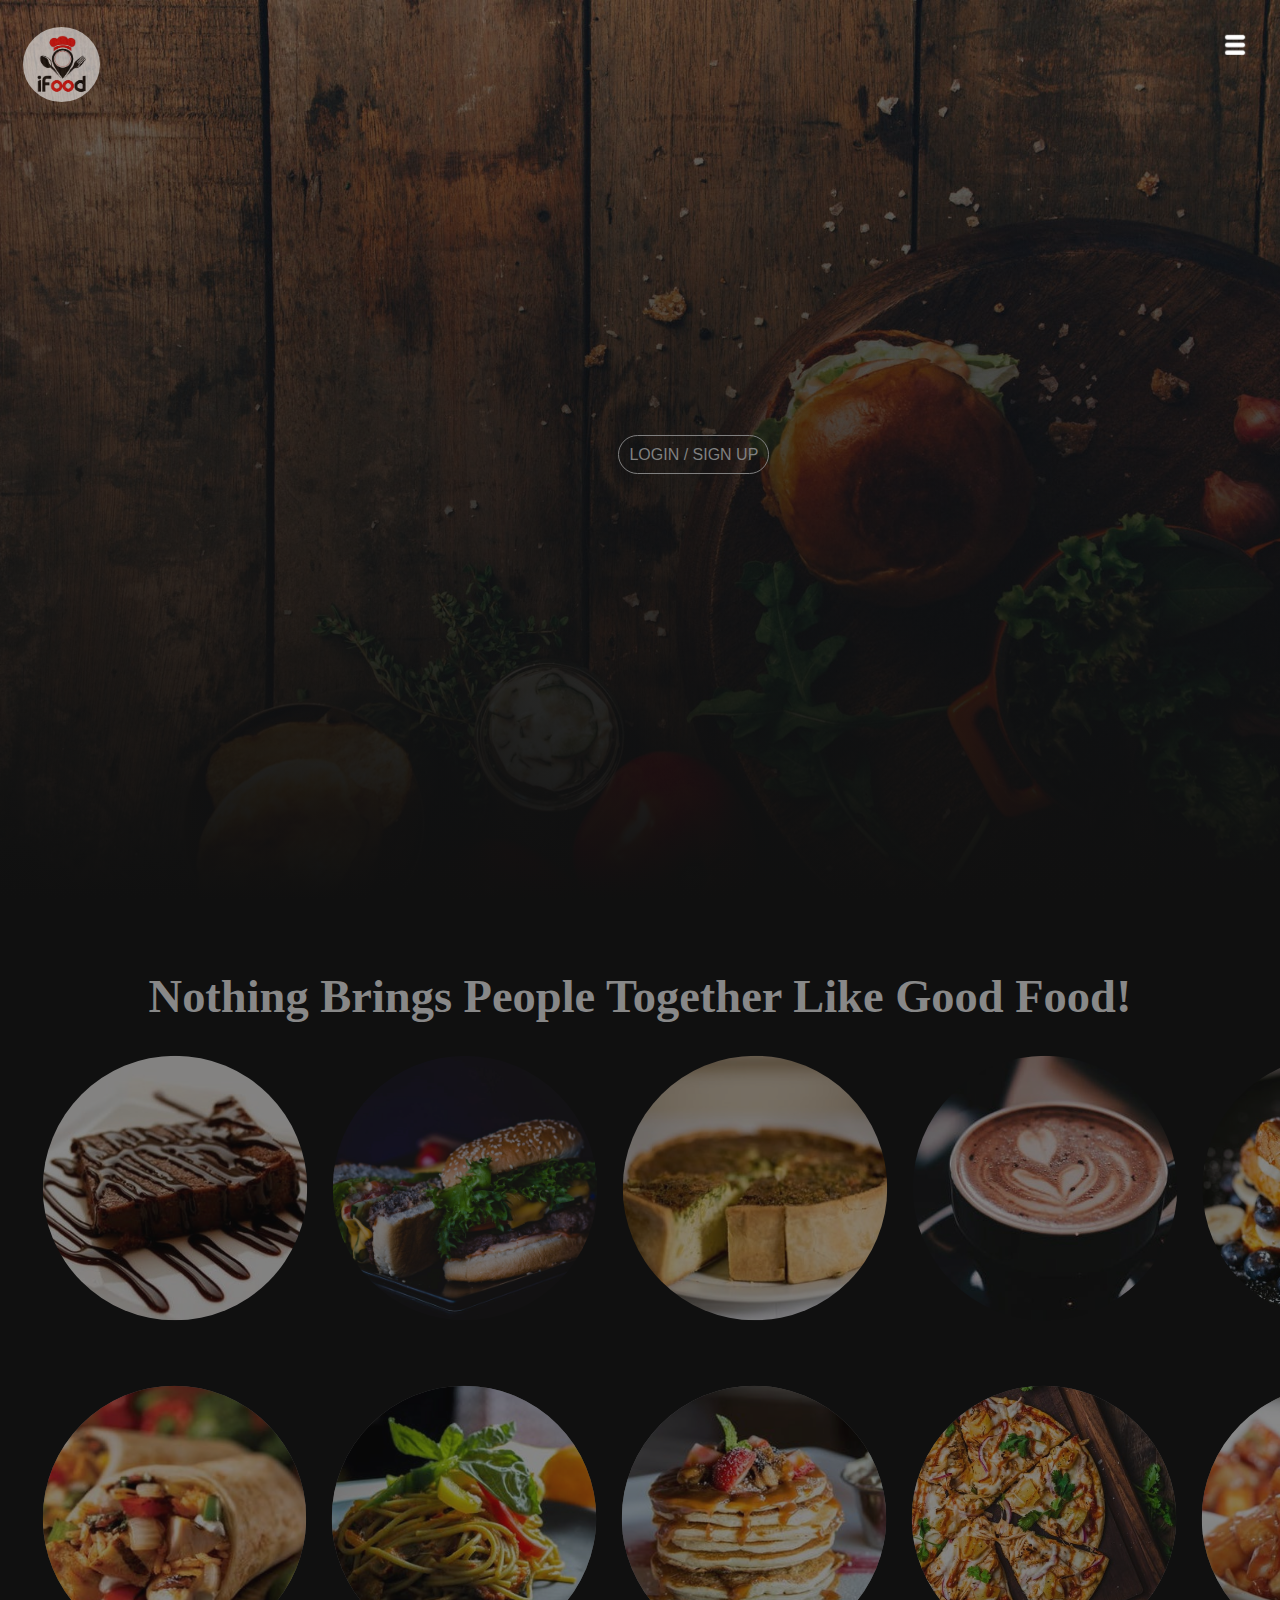
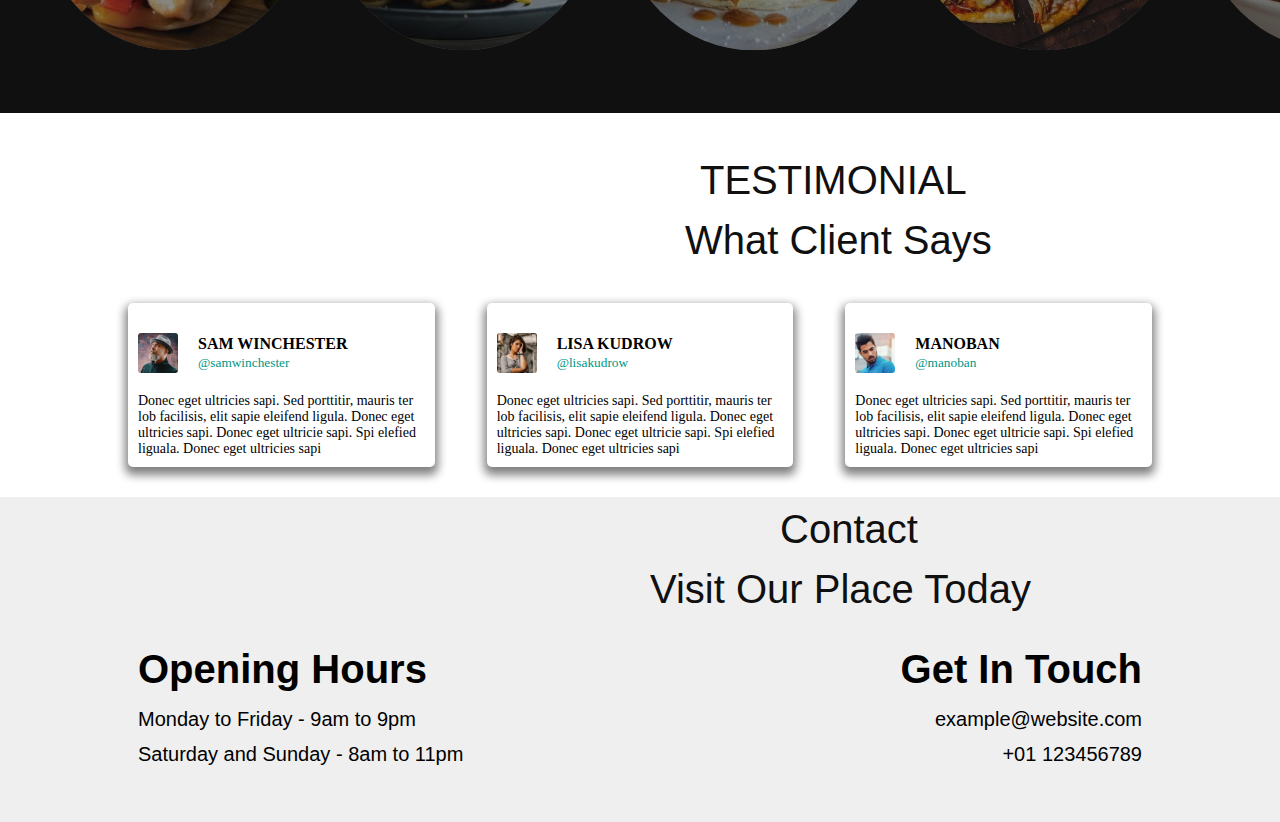
<file: index.html>
<!DOCTYPE html>
<html lang="en">
<head>
    <meta charset="UTF-8">
    <meta name="viewport" content="width=device-width, initial-scale=1.0">
    <title>Food</title>
    <link href="https://fonts.googleapis.com/css2?family=Kaushan+Script&display=swap" rel="stylesheet">
    <link rel="stylesheet" href="./style.css">
    <link href="https://fonts.googleapis.com/css2?family=Kaushan+Script&family=Poppins:ital,wght@0,100;1,100&display=swap" rel="stylesheet">
    <link href="https://fonts.googleapis.com/css2?family=Kaushan+Script&family=Poppins:ital,wght@0,100;1,100&display=swap" rel="stylesheet">
</head>
<body>
    <header>
    <section id="banner">
        <div class= "banner-text">

            <h1>
                <span>L</span>
                <span>o</span>
                <span>v</span>
                <span>e</span>
                <span>&nbsp</span>
                <span>a</span>
                <span>t</span>
                <span>&nbsp</span>

                <span>f</span>
                <span>i</span>
                <span>r</span>
                <span>s</span>
                <span>t</span>
                <span>&nbsp</span>

                <span>b</span>
                <span>i</span>
                <span>t</span>
                <span>e</span>
            </h1>
            <div class ="banner-btns">
                <a href="login.html" >Login / SIGN UP</a>
            </div>
        </div>
        <img class="logo" src="logoo.jpg" alt= "Logo">
        
    </header>
    <section>
        <div id="sideNav">
            <nav>
                <ul>
                    <li><a href="#">HOME</a></li> 
                    <li><a href="#">ABOUT US</a></li>
                    <li><a href="#">CONTACT US</a></li>
                    <li><a href="#">MENU</a></li>
                    <li><a href="#">ORDER NOW</a></li>
                </ul>
            </nav>
            <div>
                <div id="MenuBtn">
                    <img src="menu.png" id="menu">
                </div>
            </div>
        </div>
        <script>
            var MenuBtn = document.getElementById("MenuBtn")
            var sideNav = document.getElementById("sideNav")
            var menu = document.getElementById("menu")

            MenuBtn.onclick = function(){
                if(sideNav.style.right == "-250px") {
                    sideNav.style.right = "17px";
                    menu.src ="close.png";
                } else {
                    sideNav.style.right = "-250px";
                    menu.src="menu.png";
                }
            }

        </script>
    </section>
        <section>
			<div class = "section-one">
				<div class = "quote">	
					<h5>Nothing Brings People Together Like Good Food!</h2>
				</div>
				<div class = "pictures" >
					<img src = "brownie.jpg" alt = "Brownie">
					<img src = "burger.jpg" alt = " Burger">
					<img src = "cake.jpg" alt = "Cake">
					<img src = "coffee.jpg" alt = "Coffee">
					<img src = "frenchtoast.jpg" alt = "French Toast" >

				</div>
				<div class = "pictures">
					<img src = "image.jpg" alt = "Something" >
					<img src = "noodle.jpg" alt = "Noodles">
					<img src = "pancake.jpg" alt = "PanCake">
					<img src = "pizza.jpg" alt = "Pizza">
					<img src = "twist.jpg" alt = "Twist">
				</div>
			</div>
		</section>
    </section>
    <section id="tesimonial"> 
        <div class="title-text">
            <h1>TESTIMONIAL</h1>
            <h2>What Client Says</h2>
        </div>
        <div class="testimonial-row">

            <div class = "testimonial-col">
                <div class="user">
                    <img src="img-1.jpg">
                    <div class="user-info">
                        <h4>SAM WINCHESTER <i class="fa fa-twitter"></i></h4>
                        <small>@samwinchester</small>
                    </div>
                </div>
                <p>Donec eget ultricies sapi. Sed porttitir, mauris ter lob facilisis, elit sapie eleifend ligula. Donec eget ultricies sapi. Donec eget ultricie sapi. Spi elefied liguala. Donec eget ultricies sapi</p>
            </div>

            <div class="testimonial-col">
                <div class="user">
                    <img src="img-2.jpg">
                    <div class="user-info">
                        <h4>LISA KUDROW<i class="fa fa-twitter"></i></h4>
                        <small>@lisakudrow</small>
                    </div>
                </div>
                <p>Donec eget ultricies sapi. Sed porttitir, mauris ter lob facilisis, elit sapie eleifend ligula. Donec eget ultricies sapi. Donec eget ultricie sapi. Spi elefied liguala. Donec eget ultricies sapi</p>

            </div>

            <div class="testimonial-col">
                <div class="user">
                    <img src="img-3.jpg">
                    <div class="user-info">
                        <h4>MANOBAN <i class="fa fa-twitter"></i></h4>
                        <small>@manoban</small>
                    </div>
                </div>
                <p>Donec eget ultricies sapi. Sed porttitir, mauris ter lob facilisis, elit sapie eleifend ligula. Donec eget ultricies sapi. Donec eget ultricie sapi. Spi elefied liguala. Donec eget ultricies sapi</p>


            </div>
        </div>

    </section>
    <section id="footer">
        <div class="title-text2">
            <h1>Contact</h1>
            <h2>Visit Our Place Today</h2>
        </div>
        <div class="footer-row">
            <div class="footer-left">
                <h1>Opening Hours</h1>
                <p>Monday to Friday - 9am to 9pm</p>
                <p>Saturday and Sunday - 8am to 11pm</p>
            </div>
            <div class="footer-right">
                <h1>Get In Touch</h1>
                <p>example@website.com</p>
                <p>+01 123456789</p>
            </div>
        </div>
        <div class="social-links">
            <i class="fa fa-facebook" aria-hidden="true"></i>
            <i class="fa fa-instagram" aria-hidden="true"></i>
            <i class="fa fa-twitter" aria-hidden="true"></i>
            <i class="fa fa-youtube" aria-hidden="true"></i>

        </div>
    </section>
</body>
</html>
</file>
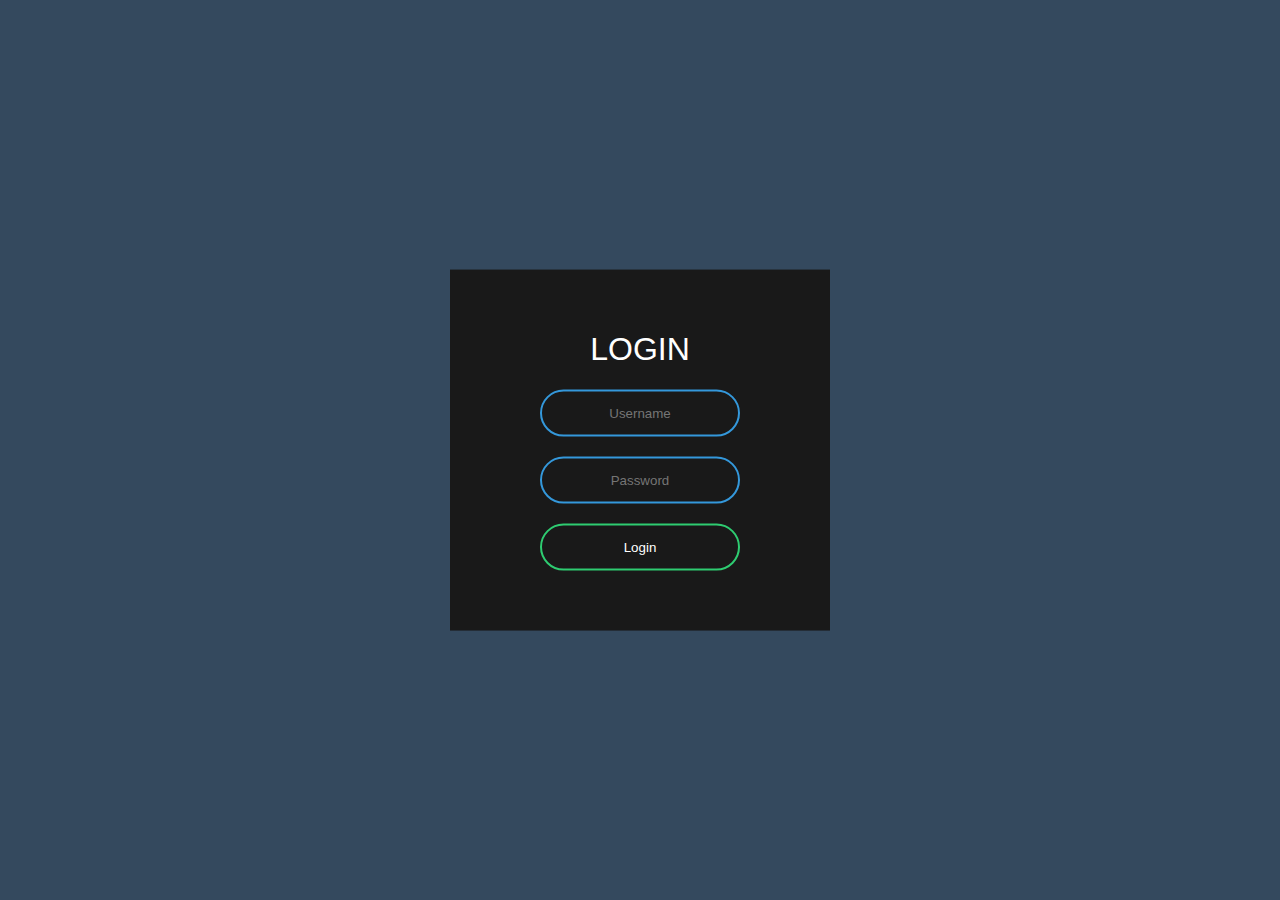
<file: login.html>
<!DOCTYPE <html>
<html lang="en" dir="ltr" >
    <head>
        <meta charset="utf-8">
        <title>Login Form</title>
        <link rel ="stylesheet" href="styles.css">
    </head>
    <body>
        <form class="box" action="login.html" method="post">
            <h1>Login</h1>
            <input type="text" name="" placeholder = "Username">
            <input type="password" name="" placeholder = "Password">
            <input type="submit" name="" value="Login"> 

        </form>
    </body>
</html>
</file>
<file: style.css>
* {
    margin: 0;
    padding: 0;
    
}

#banner {
    background-image: linear-gradient(rgba(0,0,0,0.5), #101010), url(./backgroundd.jpg);
    background-size: cover;
    background-position: center;
    height: 100vh;
}
.banner-text {
    position: absolute;
    top: 13%;
    left: 13%;
    color: #808080;
    padding-top: 180px;
    font-family: 'Kaushan Script', cursive;
}
.banner-text h1 {
    font-size: 80px;
    text-transform: uppercase;
    font-weight: 300;
}
.banner-btns {
    position: absolute;
    top: 110%;
    left: 40%;
}
.banner-text a {
    text-decoration: none;
    margin-left: 20px;
    margin-right: 40px;
    font-family: sans-serif;
    padding: 10px;
    border: solid 1px #808080;
    border-radius: 50px;
    color: #808080;
    text-transform: uppercase;
}
#sideNav {
    width: 190px;
    height: 100vh;
    position: fixed;
    right: -250px;
    top: 0;
    background: opacity:0;
    z-index: 2;
    transition: 0.5s;
}
nav ul li {
    list-style: none;
    margin: 50px 20px;
}
nav ul li a {
    text-decoration: none;
    font-family: sans-serif;
    font-size: medium;
    color: #A8A8A8;
}
#MenuBtn {
    width: 30px;
    height: 30px;
    background: opacity:0;
    text-align: center;
    position: fixed;
    right: 30px;
    top: 20px;
    border-radius: 3px;
    z-index: 3;
    cursor: pointer;
}
#MenuBtn img {
    width: 20px;
    margin-top: 15px;
}
.logo {
	position : absolute;
	top : 3%;
	left : 1.8%;
	height : 75px;
	width : auto;
	border-radius : 50%;
	opacity : 0.6;
	image-shadow : 1px 1px #000;
}
.banner-btns a:hover {
    transition: background-color 0.7s linear;
    background-color: #fd5800;
    color: #000;
}
h1 span {
    opacity: 0;
    display: inline-block;
    animation: animate 1s linear forwards;
}
@keyframes animate {
    0% {
        opacity: 0;
        transform: rotateY(90deg);
        filter: blur(10px);
    }
    100% {
        opacity: 1;
        transform: rotateY(0deg);
        filter: blur(0);
    }
}
@media screen and (max-width: 770px) {
    .banner-text h1 {
        font-size: 30px;
    }
}

.section-one {
	background-color : #101010;
	padding : 30px;
}

.pictures {
	display : flex;
	width : 100%;
}
.pictures img {
	background : #888888;
	height : 230px;
	width : auto;
	border-radius : 50%;
	margin : 50px 30px;
	transform : scale(1.15);
	opacity : 0.5;
	transition : transform 0.7s , opacity 0.7s;
	border-image : 2px solid transparent;
}
.pictures img:hover {
	opacity : 1;
	transform : scale(1.03);
}
.quote {
	color : #888888;
	text-align : center;
	font-size : 350%;
	font-weight : 300;
	margin-top : 40px;	
}

@media screen and max-width(770px) {
    .pictures {
        flex-basis: 100%;
    }
    .pictures img {
        height: 120px;
        width: 100%;
        background: #888888;
    }
} 
.title-text h1,h2 {
    font-size: 40px;
    margin: 45px 0 15px 650px;
    color: #101010;
    font-family: sans-serif;
    font-weight: 300;
}
.title-text h2 {
    margin-bottom: 40px;
    margin-left: 685px;
}
.title-text h1 {
    margin-left: 700px;
}
.title-text2 h1,h2{
    font-size: 40px;
    margin: 0px 0 15px 650px;
    color: #101010;
    font-family: sans-serif;
    font-weight: 300;
}
.title-text2 h1 {
    margin: 0 0 15px 780px;
}
#testimonial {
    width: 100%;
    padding: 70px 0;
}
.testimonial-row {
    width: 80%;
    margin: auto;
    display: flex;
    justify-content: space-between;
    align-items: flex-start;
    flex-wrap: wrap;
}
.testimonial-col {
    flex-basis: 28%;
    padding: 10px;
    margin-bottom: 30px;
    border-radius: 5px;
    box-shadow: 0 5px 10px 3px #808080;
    cursor: pointer;
    transition: transform 0.5s;
}
.testimonial-col:hover {
    transform: translateY(7px);
}

.testimonial-col p {
    font-size: 14px;
}
.user {
    display: flex;
    align-items: center;
    margin: 20px 0;
}
.user img {
    width: 40px;
    margin-right: 20px;
    border-radius: 3px;
}
.user-info small {
    color: #009688;
}
#footer {
    padding: 10px 0 20px;
    background: #efefef;
}
.footer-row {
    width: 80%;
    margin: 0 auto;
    display: flex;
    justify-content: space-between;
    flex-wrap: wrap;
}
.footer-left, .footer-right {
    font-family: sans-serif;
    font-weight: 300;
    font-size: 20px;
    flex-basis: 45%;
    padding: 10px;
    margin-bottom: 20px;
}

.footer-right {
    text-align: right;
}
.footer-row h1 {
    margin: 10px 0;
}
.footer-row p {
    line-height: 35px;
}
</file>
<file: styles.css>
body {
    margin: 0;
    padding: 0;
    font-family: sans-serif;
    background: #34495e;
}

.box {
    width: 300px;
    padding: 40px;
    position: absolute;
    top: 50%;
    left: 50%;
    transform: translate(-50%,-50%);
    background: #191919;
    text-align: center;
}
.box h1 {
    color: white;
    text-transform: uppercase;
    font-weight: 500;
}

.box input[type ="text"], .box input[type = "password"] {
    border: 0;
    background: none;
    display: block;
    margin: 20px auto;
    text-align: center;
    border: 2px solid #3498db;
    padding: 14px 10px;
    width: 200px;
    outline: none;
    color: white;
    border-radius: 24px;
    transition: 0.25s;
}
.box input[type ="text"]:focus, .box input[type = "password"]:focus {
    width: 280px;
    border-color: #2ecc71;
}

.box input[type = "submit"] {
    border: 0;
    background: none;
    display: block;
    margin: 20px auto;
    text-align: center;
    border: 2px solid #2ecc71;
    padding: 14px 40px;
    width: 200px;
    outline: none;
    color: white;
    border-radius: 24px;
    transition: 0.25s;
    cursor: pointer;
}
.box input[type="submit" ]:hover {
    background: #2ecc71;



}
</file>
